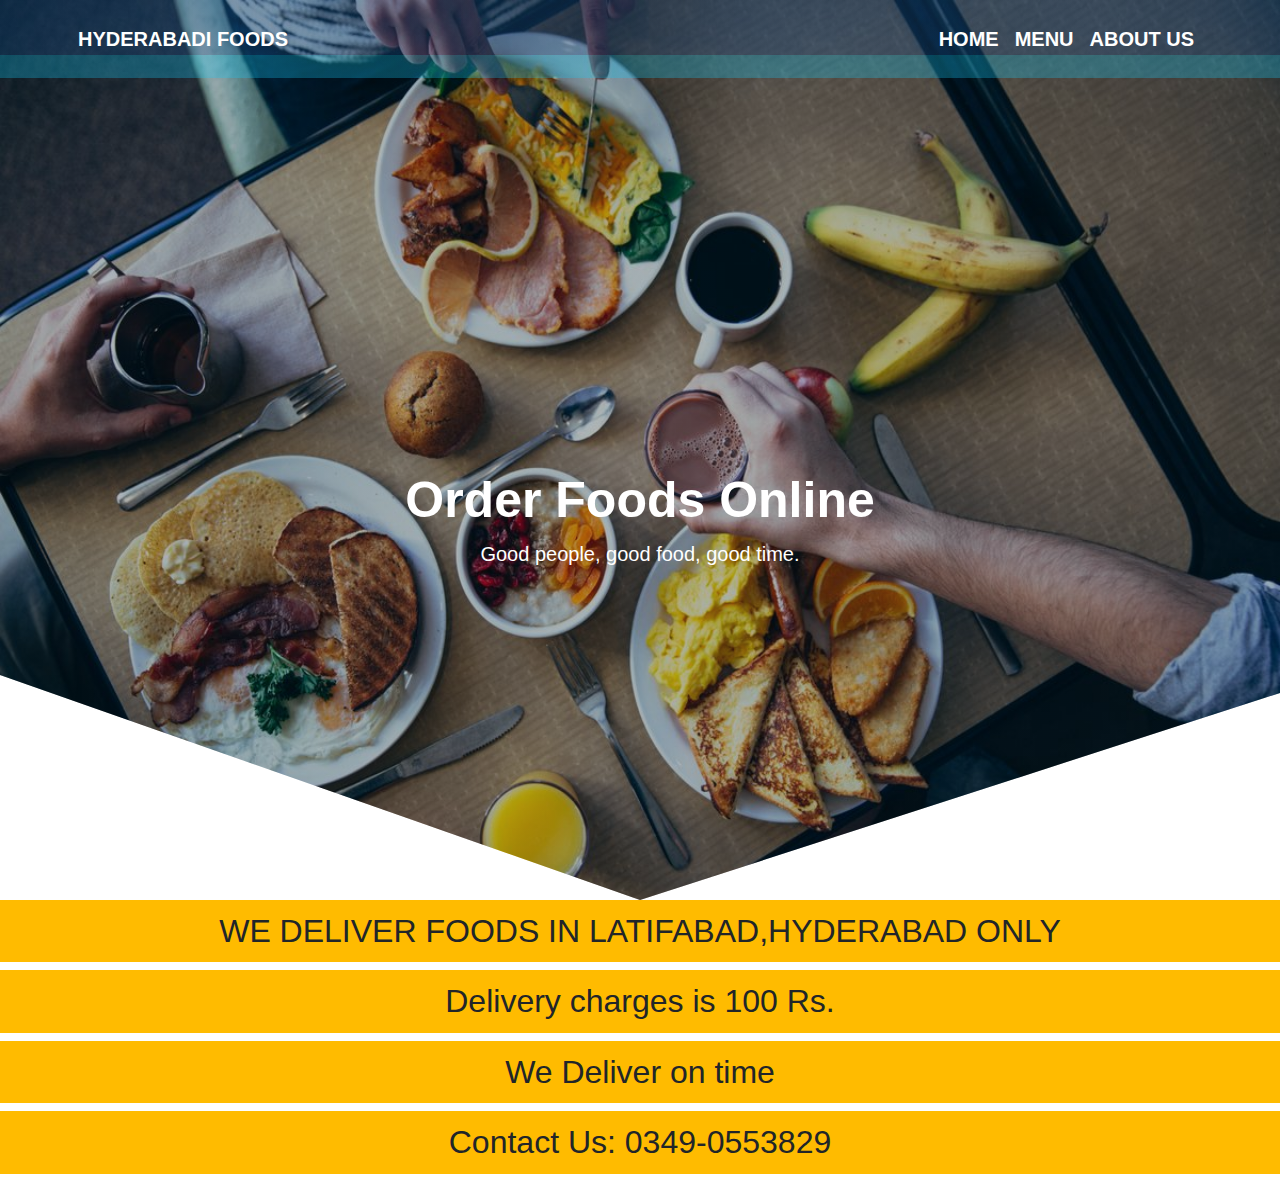
<file: About Us.html>
<!DOCTYPE html>
<html lang="en">
<head>
    <meta charset="UTF-8">
    <meta name="viewport" content="width=device-width, initial-scale=1.0">
    <title>Hyderabadi Foods</title>
    <meta charset="utf-8">
  <meta name="viewport" content="width=device-width, initial-scale=1">
  <link rel="stylesheet" href="https://maxcdn.bootstrapcdn.com/bootstrap/4.5.0/css/bootstrap.min.css">
  <link rel="stylesheet" href="style.css">
  <link rel="stylesheet" href="https://cdnjs.cloudflare.com/ajax/libs/font-awesome/4.7.0/css/font-awesome.min.css">
  <link rel="stylesheet" href="https://cdnjs.cloudflare.com/ajax/libs/font-awesome/4.7.0/css/font-awesome.min.css">

</head>
<body>
    <div class="header" id="topheader">
        <nav class="navbar navbar-expand-lg ">
            <div class="container text-uppercase p-2"> 
            <a class="navbar-brand font-weight-bold text-white"style="font-size: 20px;" href="#">Hyderabadi Foods</a>
            <button class="navbar-toggler" type="button" data-toggle="collapse" data-target="#navbarSupportedContent" aria-controls="navbarSupportedContent" aria-expanded="false" aria-label="Toggle navigation">
              <span class="navbar-toggler-icon"></span>
            </button>
          
            <div class="collapse navbar-collapse" id="navbarSupportedContent">
              <ul class="navbar-nav ml-auto" >
                <li class="nav-item active">
                  <a class="nav-link" style="font-size: 20px;" href="index.html">Home <span class="sr-only">(current)</span></a>
                </li>
                <li class="nav-item">
                  <a class="nav-link" style="font-size: 20px;" href="Menu.html">Menu</a>
                </li>
                
                <li class="nav-item">
                  <a class="nav-link " style="font-size: 20px;" href="About Us.html">About us</a>
                </li>
              </ul>
              
            </div>
        </div>
          </nav>
          <section class="header-section">
            <div class="center-div">
                
<h1 class="font-weight-bold" style="font-size: 50px;">Order Foods Online

</h1>
<p>Good people, good food, good time.</p>
</div>
</section>
</div>
<div class="danger">
<h2>WE DELIVER FOODS IN LATIFABAD,HYDERABAD ONLY </h1>

</div>
<div class="danger">
  <h2>Delivery charges is 100 Rs. </h1>
    
  </div>
  <div class="danger">
    <h2>We Deliver on time </h1>
      
    </div>
    <div class="danger">
      <h2>Contact Us: 0349-0553829 </h1>
        
      </div>
</body>
</html>
</file>
<file: style.css>
*
{
margin: 0;
padding: 0;
box-sizing: border-box;

}
a{
    text-decoration: none;
}
a:hover
{
    text-decoration: none;
}
li{
    list-style: none;
}

.header
{
    width: 100%;
    height: 100vh;
    background-image:linear-gradient(rgba(0,16,25,0.3),rgba(0,16,25,0.3)), url('images/breakfast-from-above.jpg');
    background-repeat: no-repeat;
    background-size: 100% 100%;
    position: relative;
    clip-path: polygon(100% 0%,100% 77%,50% 100%,0 75%,0 0);
   
}
/* .header:before{
    content: "";
    position: absolute;
top: 0%;
bottom: 0%;
left: 0%;
right: 0%;
opacity: .4;
background: linear-gradient(#1e5799 40%,#3ccdbb 40%,#16c9f6 30%);
} */

.navbar:before
{
    content: "";
    position: absolute;
top: 0%;
bottom: 0%;
left: 0%;
right: 0%;
opacity: .3;
z-index:-1;
background: linear-gradient(#1e5799 70%,#3ccdbb 40%,#16c9f6 30%);
}
.nav-item a
{
color: #fff!important;
font-weight: bold;
}
.header-section
{
    width: 100%;
    height: inherit;
    color: white;
    text-align: center;
    position: relative;
}
.center-div
{
    width: 100%;
    height: auto;
    position: absolute;
    top: 50%;
    left: 50%;
    transform: translate(-50%,-50%);
  -ms-transform: translate(-50%,-50%);
   -webkit-transform: translate(-50%,-50%);
}
h3{
    text-align: center;
    color: chocolate;
}
p{
    font-size: 20px;
    line-height: 1.6;
    font-weight: 400;
    color:white;
}
h2{
    text-align: center;
    background-color: rgb(255, 187, 0);
    padding: 12px;
}
@media(max-width:768px)
{
    .nav-item{
        text-align: center!important;
    }
}

    @media (max-width: 400px) {
    .btn.filter {
    padding-left: 1.1rem;
    padding-right: 1.1rem;
    }
    }
    .gallery
    {
        width: 100%;
        display: flex;
        flex-flow: row wrap;
    }
    .gallery_item
    {
        width: 100%;
        padding: 4rem;
        box-shadow: 1px 2px 40px 2px rgba(160,160,160,.5);
        box-sizing: border-box;

    }
    .gallery_image
    {
        width: 100%;
        display: block;
    }
    @media only screen and (min-width: 33.75em)
    {
        .gallery_item
        {
            flex-basis: calc(50% - 2rem);
        }
    }
    @media only screen and (min-width: 48em)
    {
        .gallery_item
        {
            flex-basis: calc((100%/3) - 2rem);
        }
    }
    @media only screen and (min-width: 60em)
    {
        .gallery_item
        {
            flex-basis: calc((100%/4)- 2rem);
        }
    }
    footer
    {
        background-color: rgb(255, 187, 0);
    }
</file>
